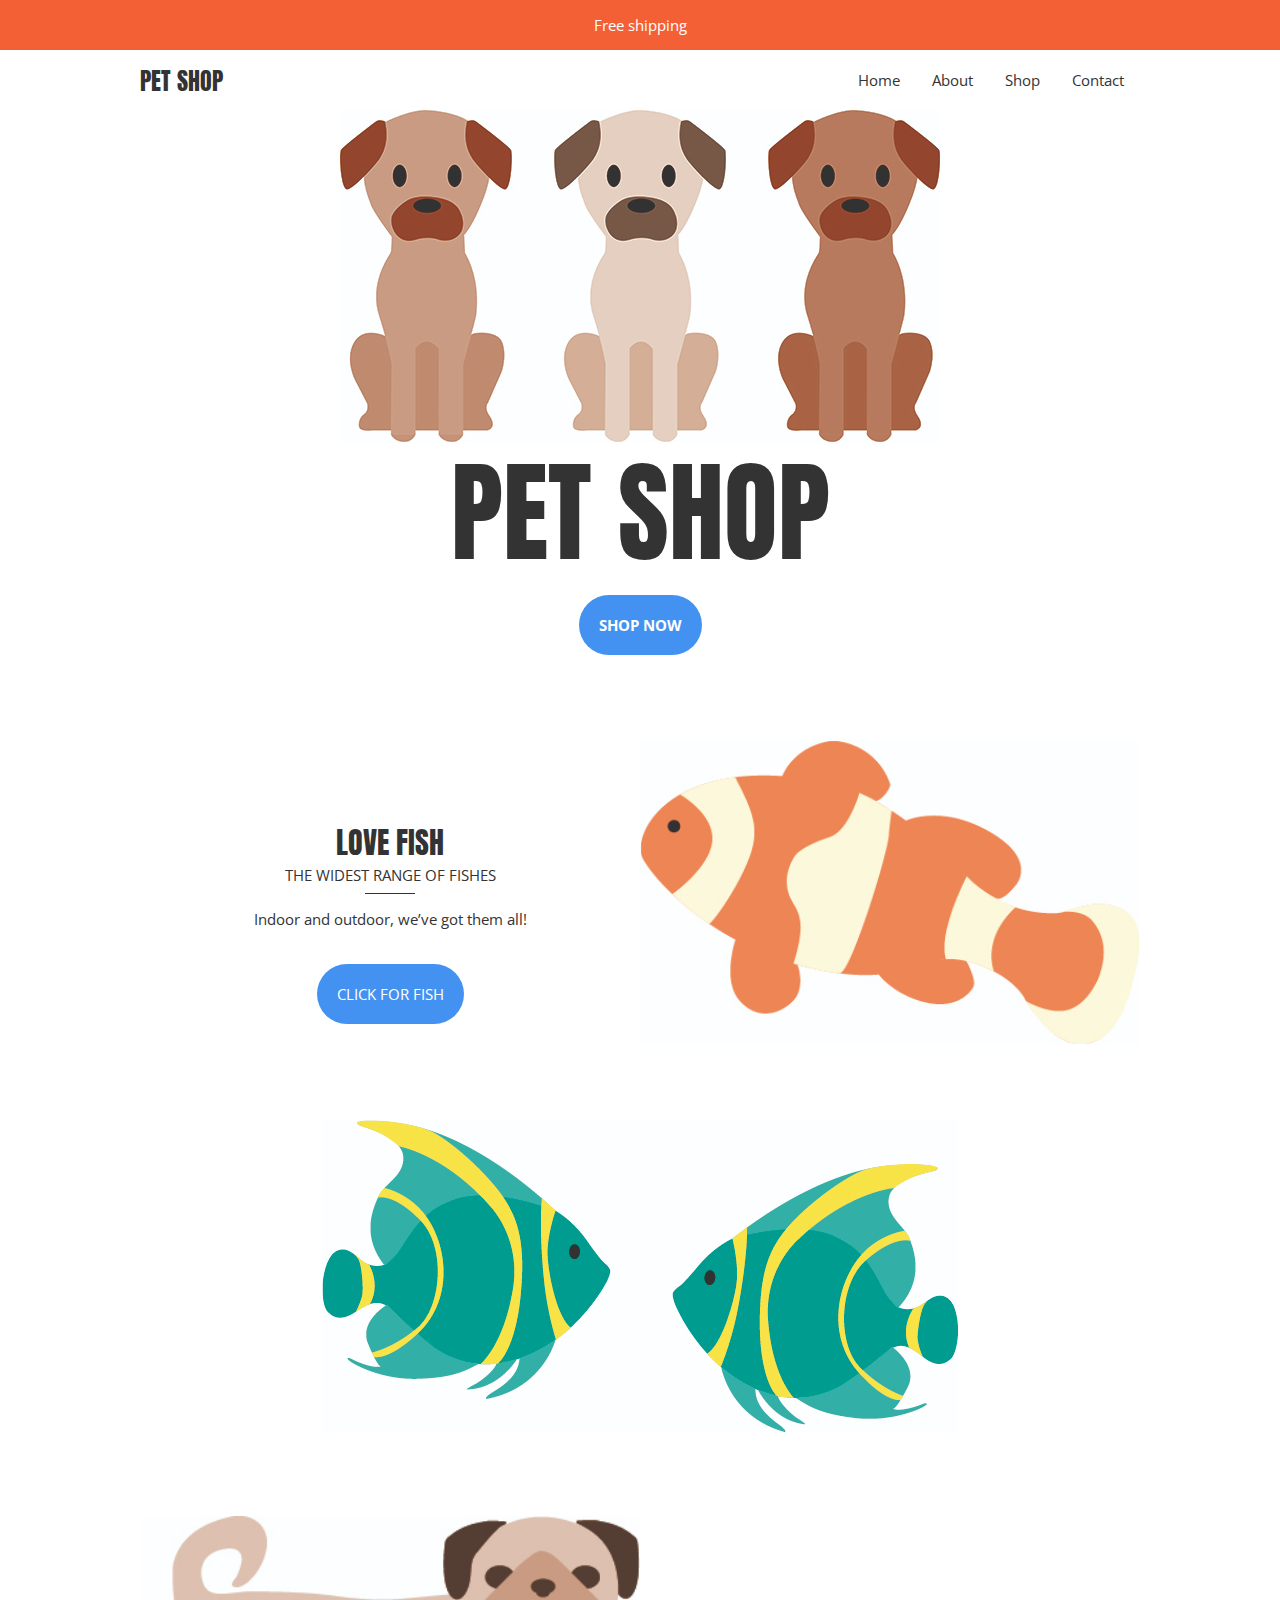
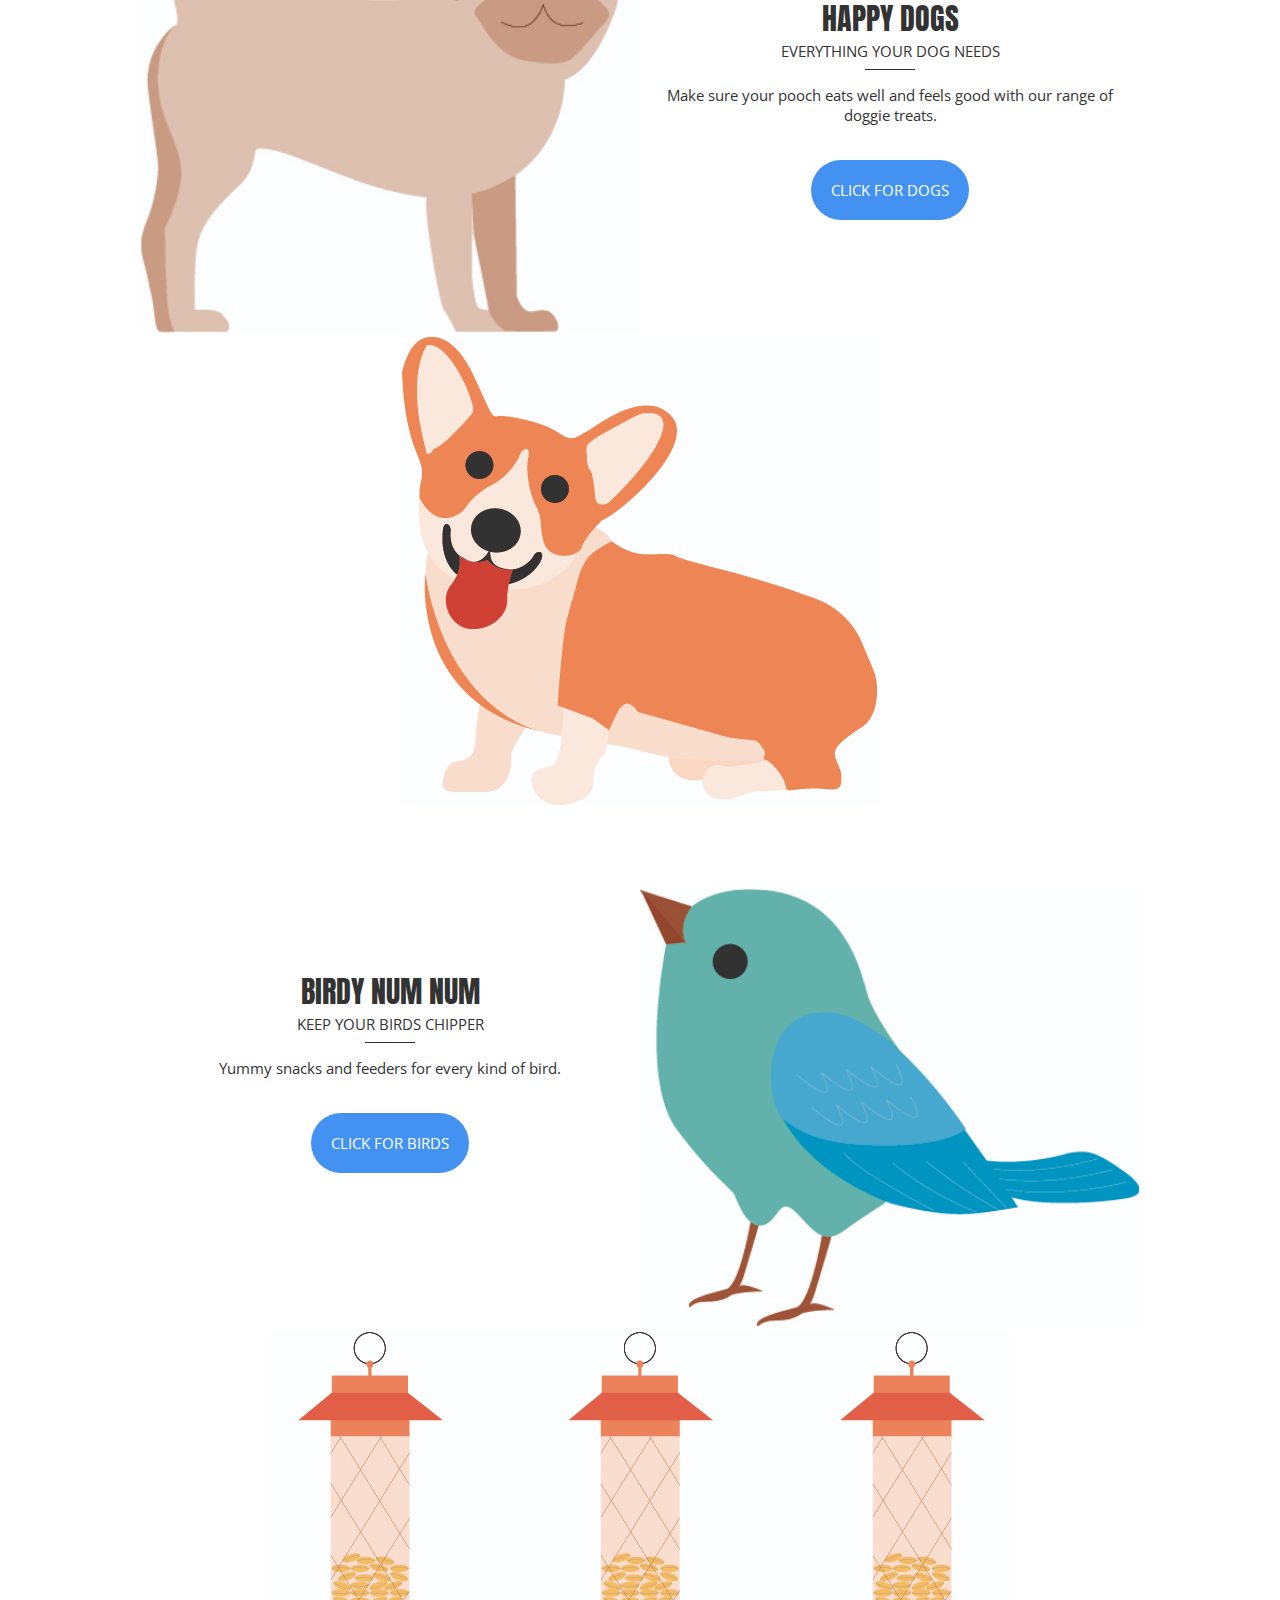
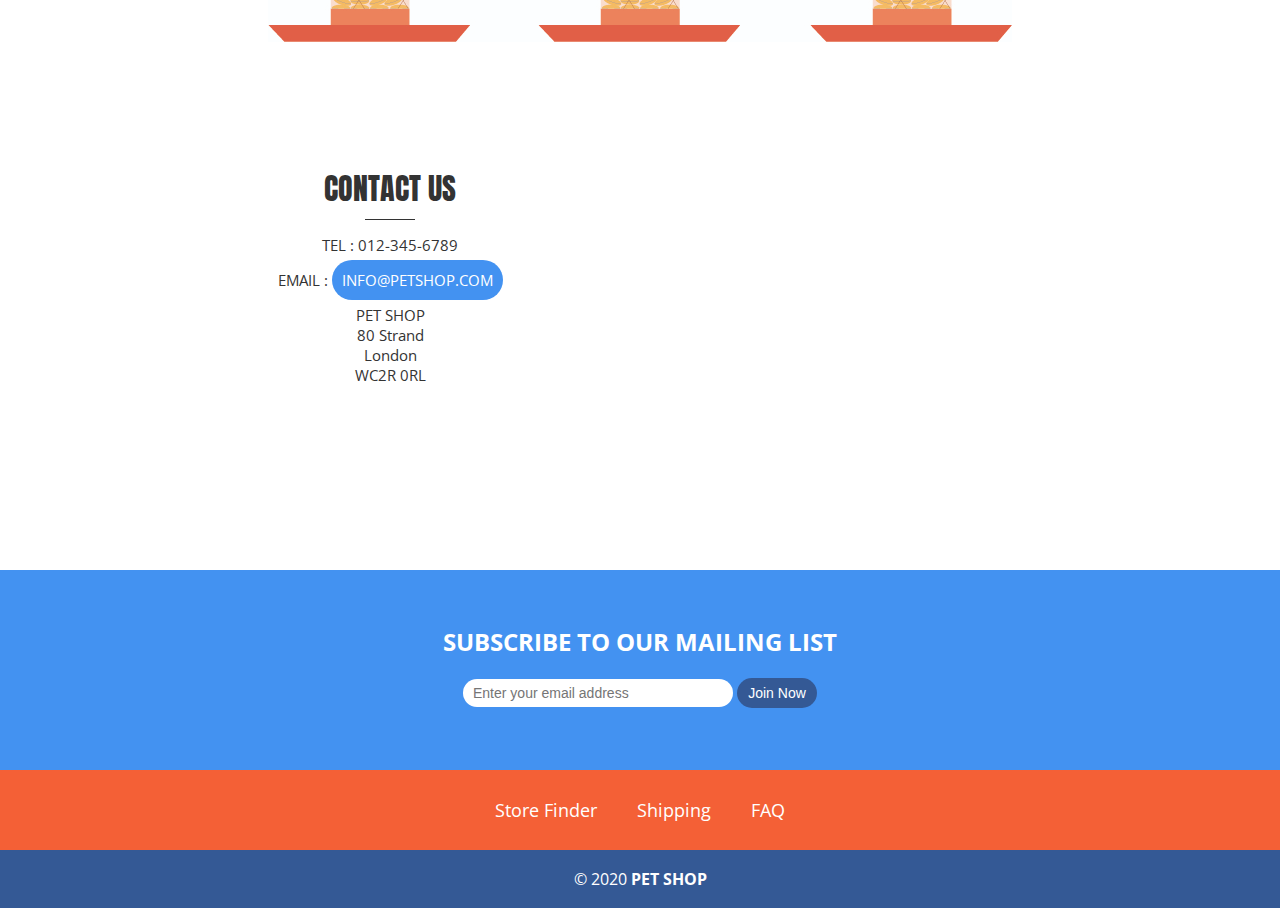
<file: Project1_Build a website/index.html>
﻿<!DOCTYPE html>
<html>
<head>
    <meta charset="utf-8" />
    <title>Pet Shop</title>
    <link rel="icon" type="image/png" href="images/favicon.png">
    <link href="styles/global.css" rel="stylesheet" />
    <link href="https://fonts.googleapis.com/css?family=Anton|Open+Sans" rel="stylesheet">
    <script src="https://code.jquery.com/jquery-3.3.1.min.js"></script>
    <script src="scripts/app.js"></script>
    <script src="scripts/home.js"></script>
    <script src="scripts/common.js"></script>
</head>
<body>
    <div id="promo">
        <div>Free shipping</div>
        <div style="display:none;">New toys for puppies</div>
        <div style="display:none;">Buy 5 toys and save 30%</div>
        <div style="display:none;">Same day dispatch</div>
    </div>
    <div id="topMenu">
        <div class="wrap">
            <div id="topLinks">
                <ul>
                    <li>
                        <a href="/">Home</a>
                    </li>
                    <li>
                        <a href="/">About</a>
                    </li>
                    <li>
                        <a href="/">Shop</a>
                    </li>
                    <li>
                        <a href="/">Contact</a>
                    </li>
                </ul>
            </div>
            <a class="logo" href="/">PET SHOP</a>
        </div>
    </div>
    <div class="wrap">
        <div id="banner">
            <h1 class="logo">PET SHOP</h1>
            <div id="action">
                <a href="/Shop">SHOP NOW</a>
            </div>
        </div>
        <div class="clear spacer v80"></div>
        <div id="fishFeature" class="feature">
            <div class="leftColumn">
                <div class="text">
                    <h2>LOVE FISH</h2>
                    <div class="subHeading">THE WIDEST RANGE OF FISHES
                    </div>
                    <hr />
                    <p>Indoor and outdoor, we’ve 
                    got them all!</p>
                    <div class="spacer v40"></div>
                    <a href="">CLICK FOR FISH</a>
                </div>
            </div>
            <div class="rightColumn">
                <a class="featureImage" src="/Fish">
                    <img src="images/fish_feature_1.jpg" />
                </a>
            </div>
        </div>
        <div class="clear spacer v20"></div>
        <div id="fishImage" class="middleImage">
            <img src="images/fish_feature_2.jpg" />
        </div>
        <div class="spacer v80"></div>
        <div id="dogFeature" class="feature">
            <div class="leftColumn">
                <a class="featureImage">
                    <img src="images/dog_feature_1.jpg" />
                </a>
            </div>
            <div class="rightColumn">
                <div class="text">
                    <h2>HAPPY DOGS</h2>
                    <div class="subHeading">EVERYTHING YOUR DOG NEEDS
                    </div>
                    <hr />
                    <p>Make sure your pooch eats well and feels good 
                    with our range of doggie treats.</p>
                    <div class="spacer v40"></div>
                    <a href="">CLICK FOR DOGS</a>
                </div>
            </div>
        </div>
        <div class="clear"></div>
        <div id="dogImage" class="middleImage">
            <img src="images/dog_feature_2.jpg" />
        </div>
        <div class="spacer v80"></div>
        <div id="birdFeature" class="feature">
            <div class="leftColumn">
                <div class="text">
                    <h2>BIRDY NUM NUM</h2>
                    <div class="subHeading">KEEP YOUR BIRDS CHIPPER
                    </div>
                    <hr />
                    <p>Yummy snacks and feeders for 
                    every kind of bird.</p>
                    <div class="spacer v40"></div>
                    <a href="">CLICK FOR BIRDS</a>
                </div>
            </div>
            <div class="rightColumn">
                <a class="featureImage" src="/Bird">
                    <img src="images/bird_feature.jpg" />
                </a>
            </div>
        </div>
        <div class="clear"></div>
        <div id="birdImage" class="middleImage">
            <img src="images/bird_feeder.jpg" />
        </div>
        <div id="scrollToTop" title="Scroll to top">
            <span>&uarr;</span>
        </div>
        <div class="clear spacer v40"></div>
        <div id="contactUs" class="feature">
            <div class="leftColumn">
                <div class="text">
                    <h2>CONTACT US</h2>
                    <hr />
                    <p>
                        TEL : 012-345-6789
                    </p>
                    <p>
                        EMAIL : <a href="mailto:INFO@PETSHOP.COM" class="emailLink">INFO@PETSHOP.COM</a>
                    </p>
                    <p>
                        PET SHOP<br />
                        80 Strand<br />
                        London<br />
                        WC2R 0RL
                    </p>
                </div>
            </div>
            <div class="rightColumn">
                <iframe src="https://www.google.com/maps/embed?pb=!1m18!1m12!1m3!1d2483.1688989591494!2d-0.12403078438577886!3d51.510117279635615!2m3!1f0!2f0!3f0!3m2!1i1024!2i768!4f13.1!3m3!1m2!1s0x487604c97bf47a1d%3A0xaf65b3d1a31e2229!2s80+Strand%2C+London+WC2R+0BP%2C+UK!5e0!3m2!1sen!2sza!4v1539340576969" frameborder="0" style="border:0" allowfullscreen class="contactMap"></iframe>
            </div>
        </div>
    </div>
    <div class="clear spacer v80"></div>
    <div id="subscribe">
        <h2>SUBSCRIBE TO OUR MAILING LIST</h2>
        <form action="/subscribe" method="post">
            <input name="email" type="text" placeholder="Enter your email address" />
            <input type="submit" value="Join Now" />
        </form>
    </div>
    <div id="footer">
        <ul>
            <li>
                <a href="/storeFinder">Store Finder</a>
            </li>
            <li>
                <a href="/shipping">Shipping</a>
            </li>
            <li>
                <a href="/FAQ">FAQ</a>
            </li>
        </ul>
    </div>
    <div id="copyright">
        <div>&copy; 2020 <span class="logo">PET SHOP</span>
        </div>
    </div>
</body>
</html>
</file>
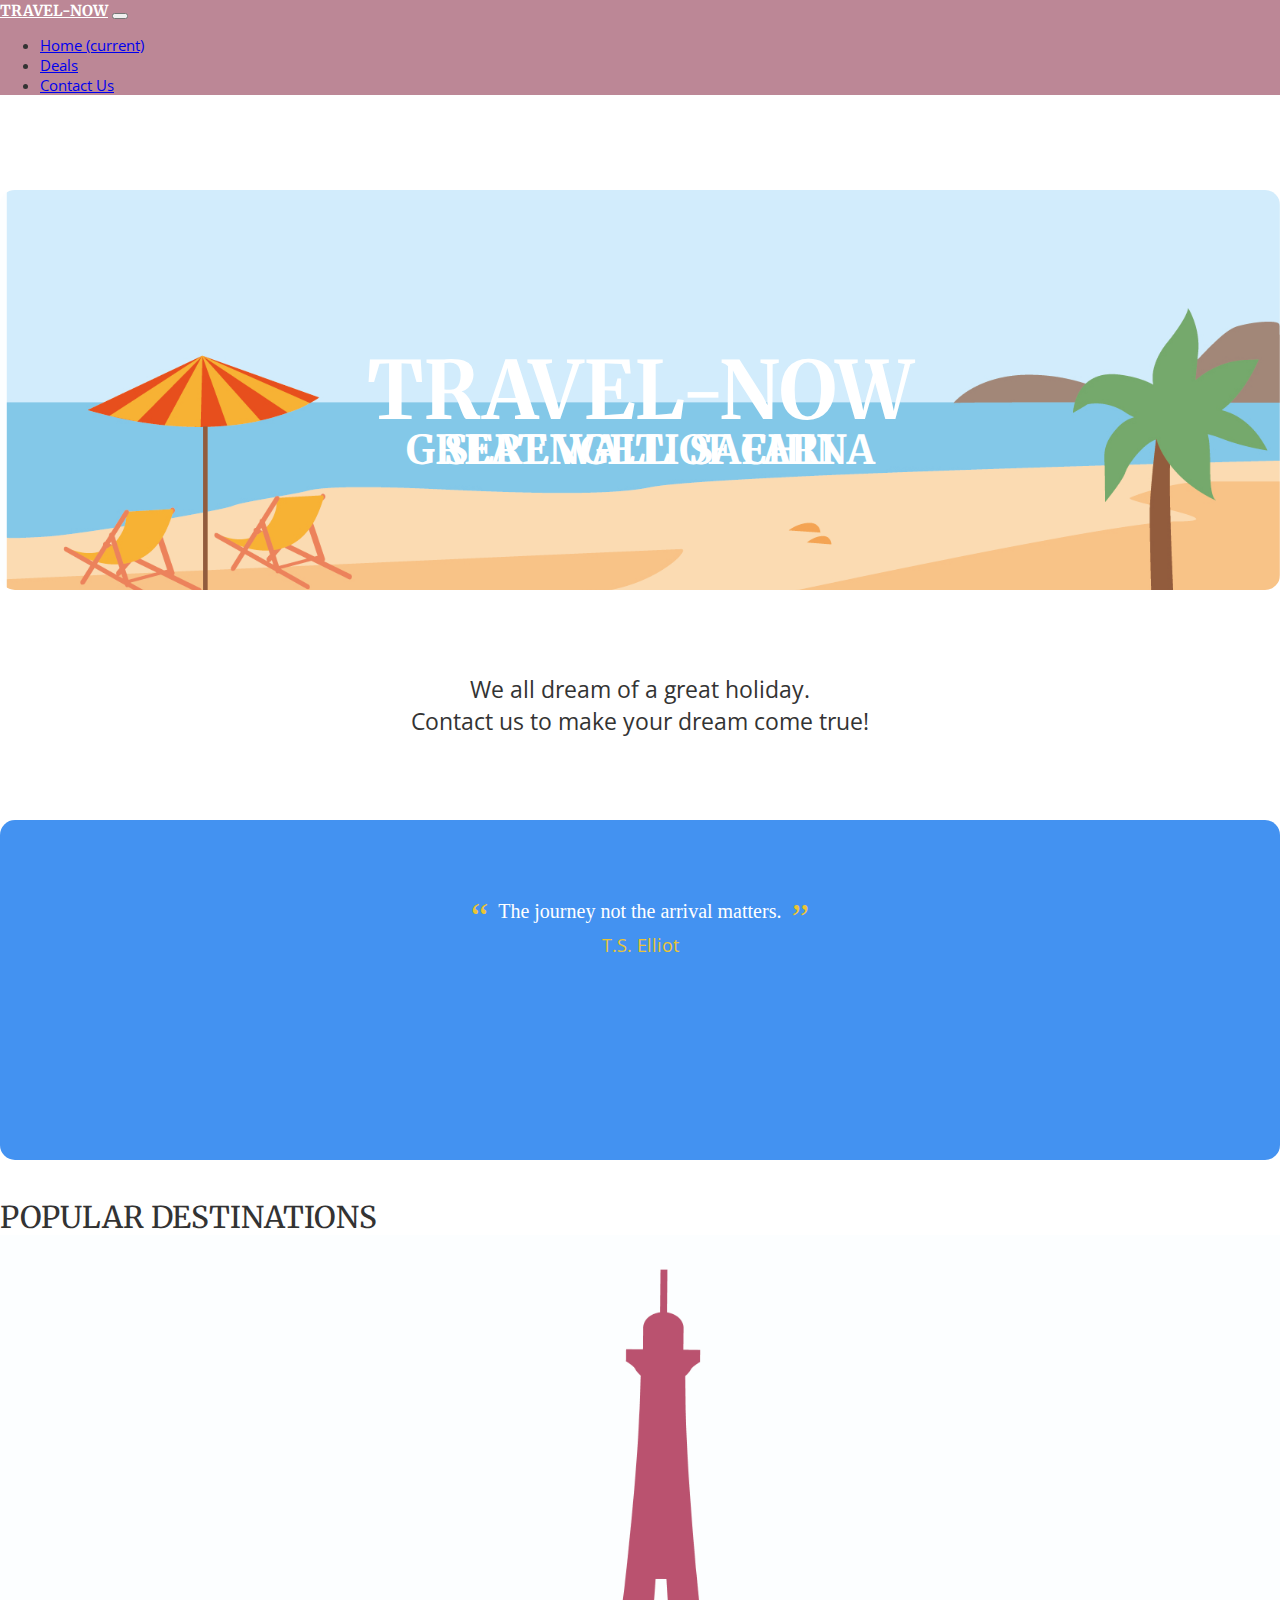
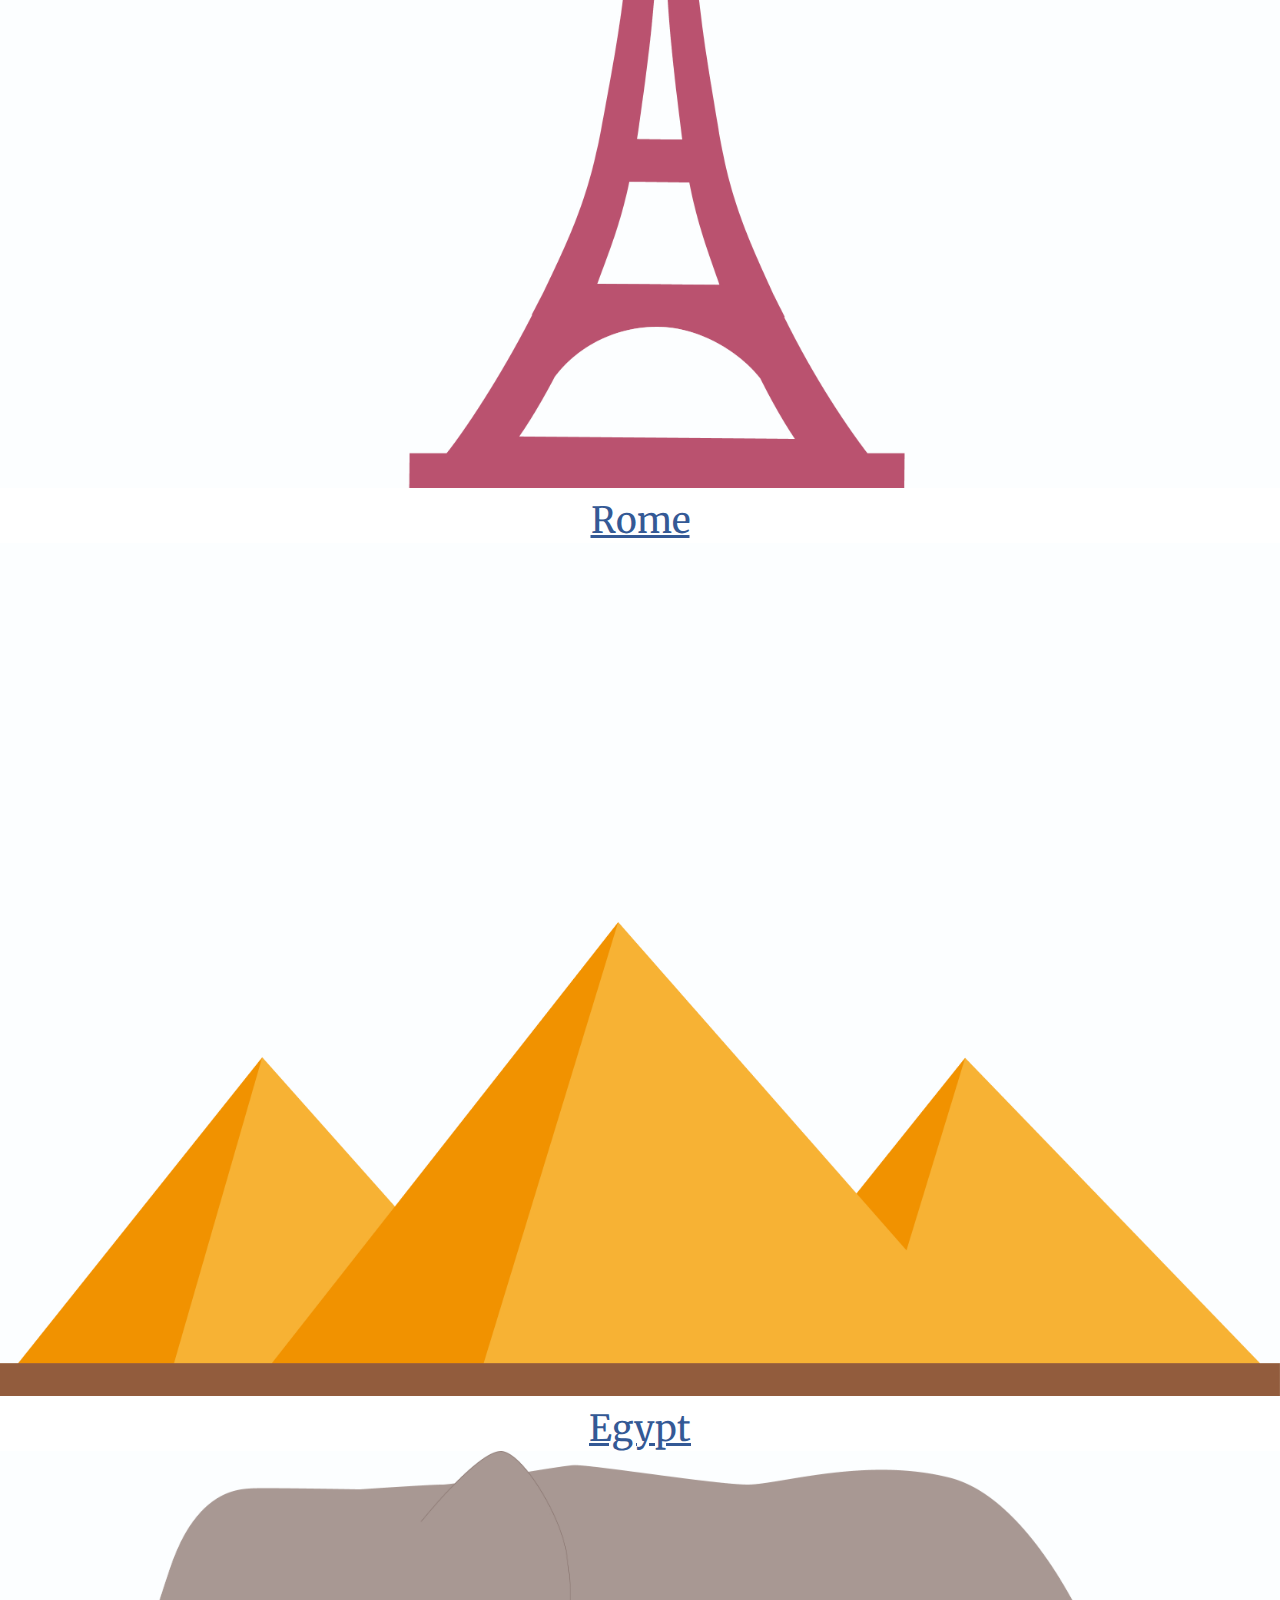
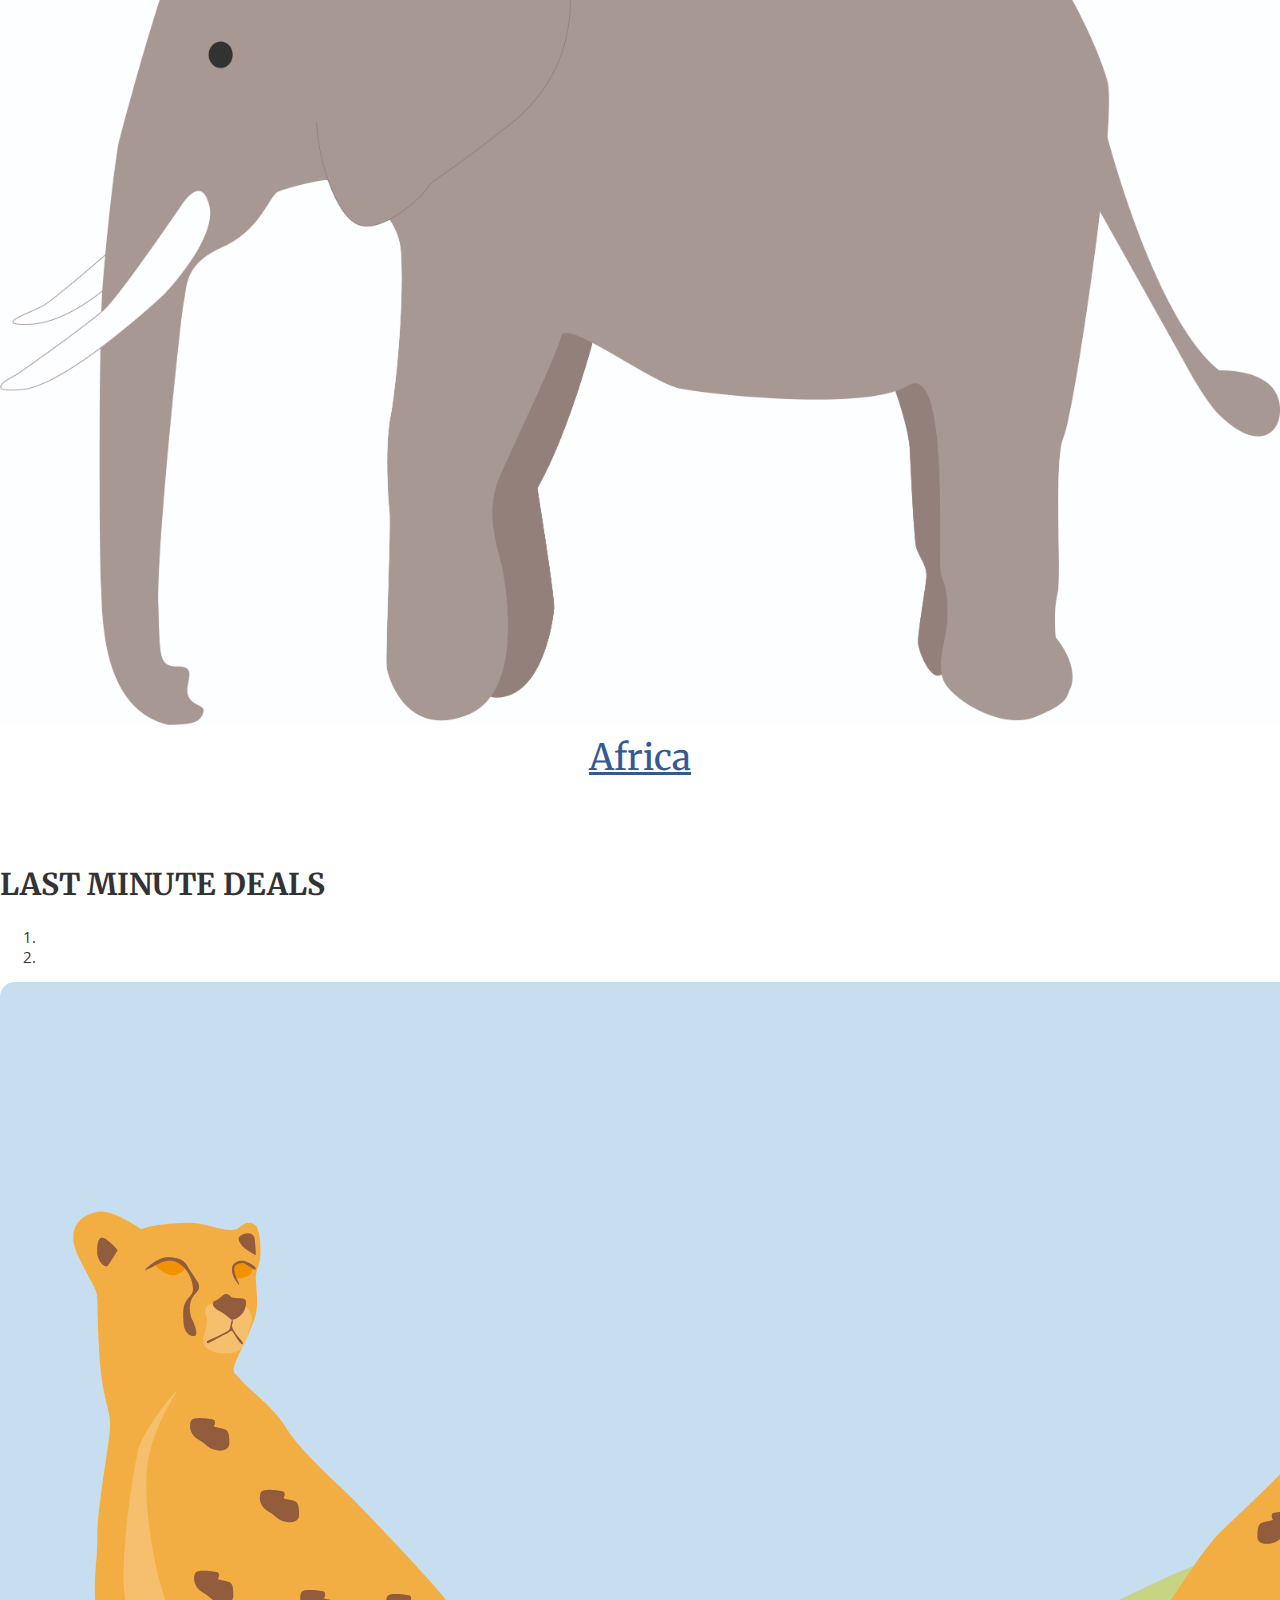
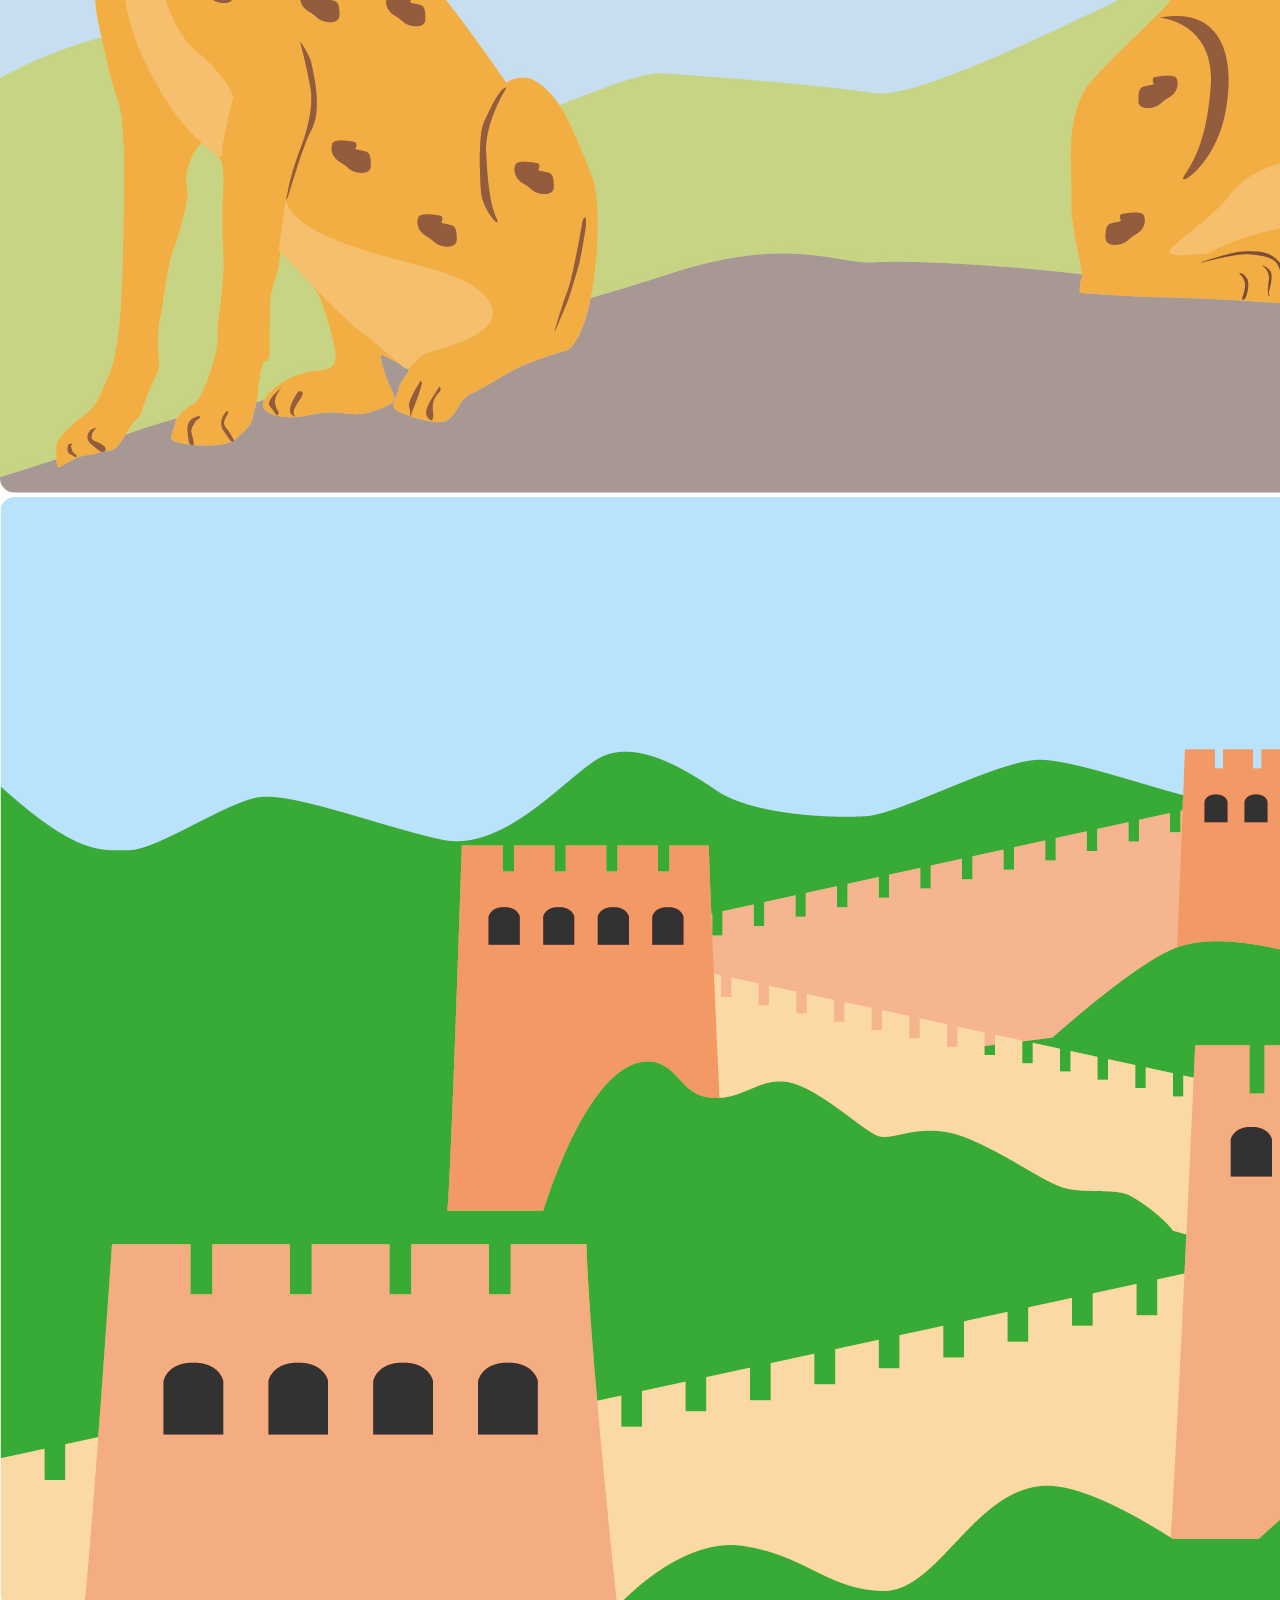
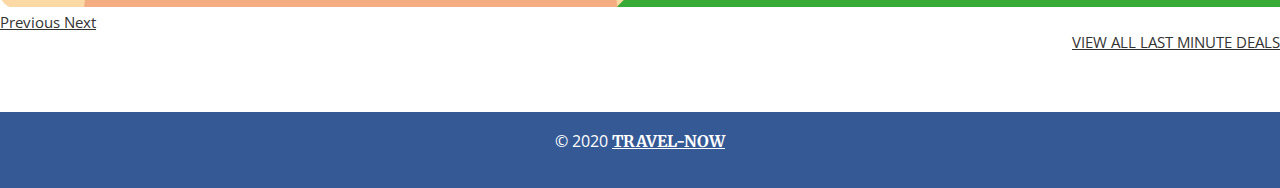
<file: Project2_Responsive website/index.html>
﻿<!DOCTYPE html>
<html>
<head>
    <meta charset="utf-8" />
    <meta name="viewport" content="width=device-width, initial-scale=1, shrink-to-fit=no">
    <title>TRAVEL-NOW</title>
    <link rel="icon" type="image/png" href="images/favicon.png">
    <script src="https://code.jquery.com/jquery-3.3.1.min.js"></script>
    <script src="https://stackpath.bootstrapcdn.com/bootstrap/4.2.1/js/bootstrap.min.js" integrity="sha384-B0UglyR+jN6CkvvICOB2joaf5I4l3gm9GU6Hc1og6Ls7i6U/mkkaduKaBhlAXv9k" crossorigin="anonymous"></script>
    <script src="scripts/app.js"></script>
    <script src="scripts/home.js"></script>
    <link rel="stylesheet" href="https://stackpath.bootstrapcdn.com/bootstrap/4.2.1/css/bootstrap.min.css" integrity="sha384-GJzZqFGwb1QTTN6wy59ffF1BuGJpLSa9DkKMp0DgiMDm4iYMj70gZWKYbI706tWS" crossorigin="anonymous">
    <link href="https://fonts.googleapis.com/css?family=Merienda+One|Merriweather|Open+Sans" rel="stylesheet">
    <link href="styles/global.css" rel="stylesheet" />
</head>
<body>
    <nav class="navbar navbar-expand-md navbar-dark fixed-top bg-mauve">
        <div class="container">
            <a class="navbar-brand logo" href="index.html">TRAVEL-NOW</a>
            <button class="navbar-toggler" type="button" data-toggle="collapse" data-target="#navbarCollapse" aria-controls="navbarCollapse" aria-expanded="false" aria-label="Toggle navigation">
                <span class="navbar-toggler-icon"></span>
            </button>
            <div class="collapse navbar-collapse" id="navbarCollapse">
                <ul id="topMenu" class="navbar-nav mr-auto">
                    <li class="nav-item active">
                        <a class="nav-link" href="index.html">Home <span class="sr-only">(current)</span></a>
                    </li>
                    <li class="nav-item">
                        <a class="nav-link" href="deals.html">Deals</a>
                    </li>
                    <li class="nav-item">
                        <a class="nav-link" href="contact.html">Contact Us</a>
                    </li>
                </ul>
            </div>
        </div>
    </nav>
    <div class="spacer v80"></div>
    <div class="container">
        <div class="featureImage roundCorners homeIndex">
            <div class="text">
                <h1>
                    TRAVEL-NOW
                </h1>
            </div>
        </div>
        <div class="primaryMessage">
            <p>
                We all dream of a great holiday.
                <br />
                Contact us to make your dream come true!
            </p>
        </div>
        <div class="quote roundCorners">
            <div class="quoteItem">
                <p>
                    The journey not the arrival matters.
                </p>
                <span>T.S. Elliot</span>
            </div>
            <div class="quoteItem" style="display:none;">
                <p>
                    Jobs fill your pocket, but adventures fill your soul.
                </p>
                <span>Jamie Lyn Beatty</span>
            </div>
        </div>
        <div class="spacer v40"></div>
        <div class="popularDestinations">
            <div class="heading">
                POPULAR DESTINATIONS
            </div>
            <div class="row">
                <div class="col-md-4 destinationItem">
                    <a href="deals.html" class="subHeading">
                        <img src="images/p_01277905.jpg" class="image" /><br />Rome
                    </a>
                </div>
                <div class="col-md-4 destinationItem">
                    <a href="deals.html" class="subHeading">
                        <img src="images/p_01283180.jpg" class="image" /><br />Egypt
                    </a>
                </div>
                <div class="col-md-4 destinationItem">
                    <a href="deals.html" class="subHeading">
                        <img src="images/p_01278002.jpg" class="image" /><br />Africa
                    </a>
                </div>
            </div>
        </div>
        <div class="spacer v60"></div>
        <div class="featuredDeals">
            <h2 class="heading">LAST MINUTE DEALS</h2>
            <div id="dealsCarousel" class="carousel slide " data-ride="carousel">
                <ol class="carousel-indicators">
                    <li data-target="#dealsCarousel" data-slide-to="0" class="active"></li>
                    <li data-target="#dealsCarousel" data-slide-to="1"></li>
                </ol>
                <div class="carousel-inner">
                    <div class="carousel-item active">
                        <a href="deals.html">
                            <img class="d-block w-100 roundCorners" src="images/p_01264368.jpg" alt="Serengeti Safari Park">
                            <div class="carousel-caption d-block">
                                <h3>SERENGETI SAFARI</h3>
                            </div>
                        </a>
                    </div>
                    <div class="carousel-item">
                        <a href="deals.html">
                            <img class="d-block w-100 roundCorners" src="images/p_01265224.jpg" alt="Great Wall of China">
                            <div class="carousel-caption d-block">
                                <h3>GREAT WALL OF CHINA</h3>
                            </div>
                        </a>
                    </div>
                </div>
                <a class="carousel-control-prev" href="#dealsCarousel" role="button" data-slide="prev">
                    <span class="carousel-control-prev-icon" aria-hidden="true"></span>
                    <span class="sr-only">Previous</span>
                </a>
                <a class="carousel-control-next" href="#dealsCarousel" role="button" data-slide="next">
                    <span class="carousel-control-next-icon" aria-hidden="true"></span>
                    <span class="sr-only">Next</span>
                </a>
            </div>
            <div class="link">
                <a href="deals.html">VIEW ALL LAST MINUTE DEALS</a>
            </div>
        </div>
        <div class="spacer v60"></div>
    </div>
    <div id="copyright">
        <div>&copy; 2020 <a href="index.html" class="logo">TRAVEL-NOW</a></div>
    </div>
</body>
</html>
</file>
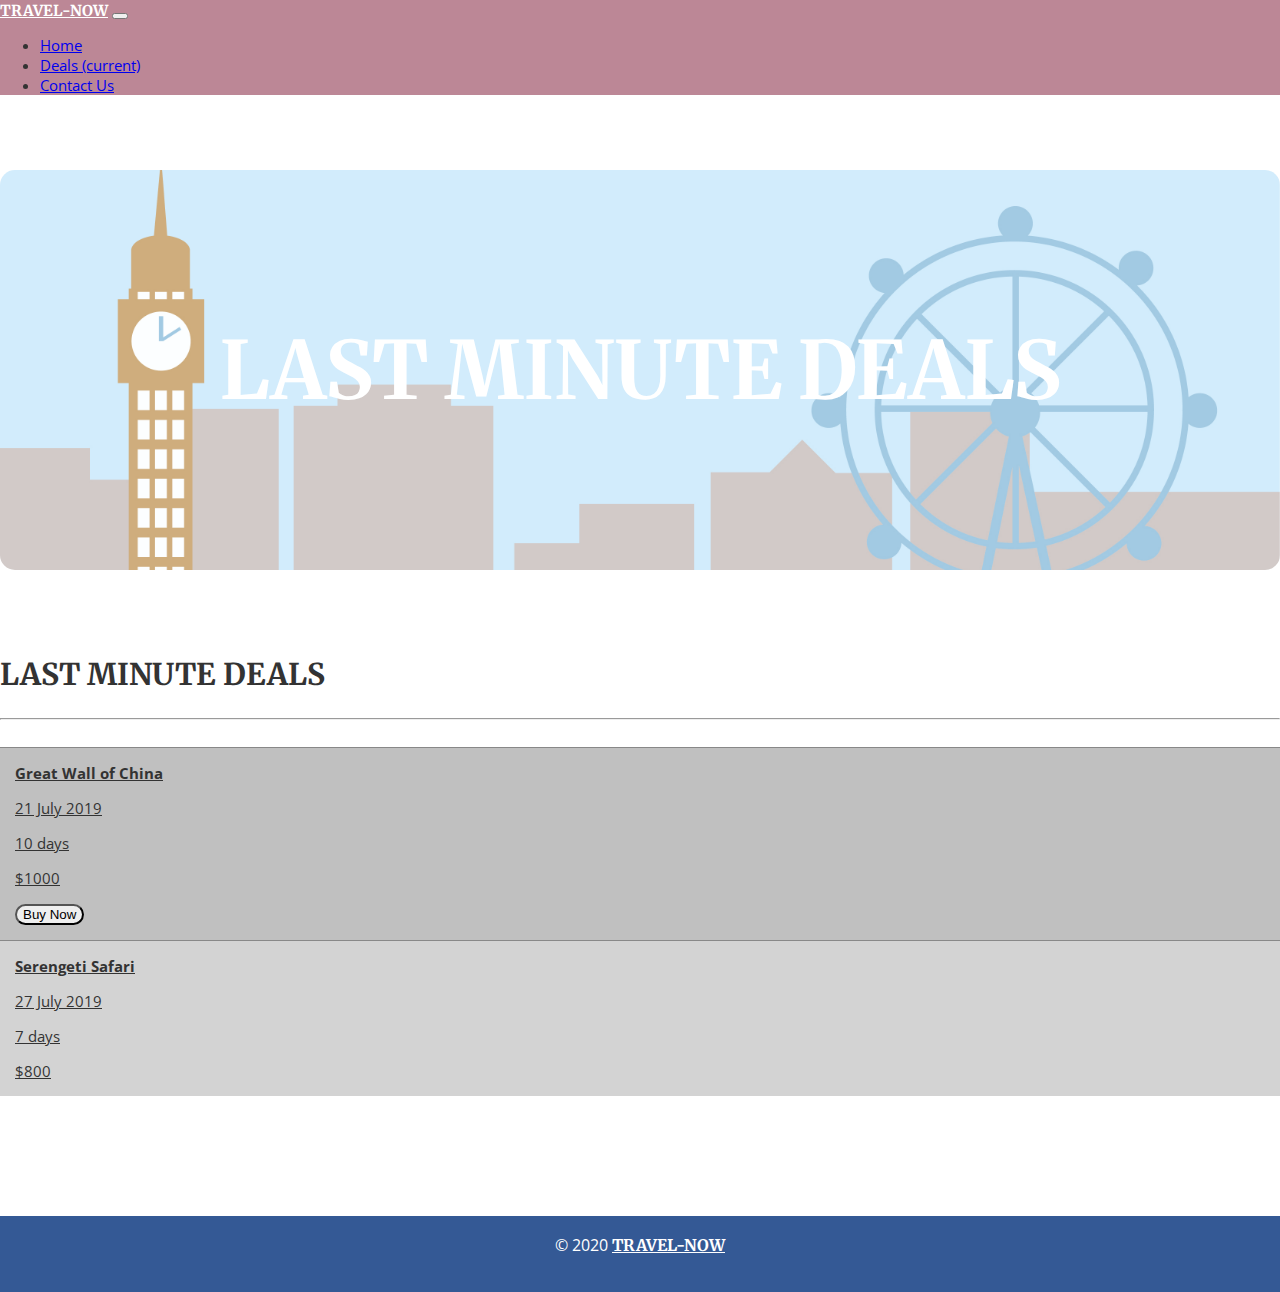
<file: Project2_Responsive website/deals.html>
﻿<!DOCTYPE html>
<html>
<head>
    <meta charset="utf-8" />
    <meta name="viewport" content="width=device-width, initial-scale=1, shrink-to-fit=no">
    <title>LAST MINUTE DEALS</title>
    <link rel="icon" type="image/png" href="images/favicon.png">
    <script src="https://code.jquery.com/jquery-3.3.1.min.js"></script>
    <script src="https://stackpath.bootstrapcdn.com/bootstrap/4.2.1/js/bootstrap.min.js" integrity="sha384-B0UglyR+jN6CkvvICOB2joaf5I4l3gm9GU6Hc1og6Ls7i6U/mkkaduKaBhlAXv9k" crossorigin="anonymous"></script>
    <script src="scripts/app.js"></script>
    <link rel="stylesheet" href="https://stackpath.bootstrapcdn.com/bootstrap/4.2.1/css/bootstrap.min.css" integrity="sha384-GJzZqFGwb1QTTN6wy59ffF1BuGJpLSa9DkKMp0DgiMDm4iYMj70gZWKYbI706tWS" crossorigin="anonymous">
    <link href="https://fonts.googleapis.com/css?family=Merienda+One|Merriweather|Open+Sans" rel="stylesheet">
    <link href="styles/global.css" rel="stylesheet" />
</head>
<body>
    <nav class="navbar navbar-expand-md navbar-dark fixed-top bg-mauve">
        <div class="container">
            <a class="navbar-brand logo" href="index.html">TRAVEL-NOW</a>
            <button class="navbar-toggler" type="button" data-toggle="collapse" data-target="#navbarCollapse" aria-controls="navbarCollapse" aria-expanded="false" aria-label="Toggle navigation">
                <span class="navbar-toggler-icon"></span>
            </button>
            <div class="collapse navbar-collapse" id="navbarCollapse">
                <ul id="topMenu" class="navbar-nav mr-auto">
                    <li class="nav-item">
                        <a class="nav-link" href="index.html">Home</a>
                    </li>
                    <li class="nav-item active">
                        <a class="nav-link" href="deals.html">Deals <span class="sr-only">(current)</span></a>
                    </li>
                    <li class="nav-item">
                        <a class="nav-link" href="contact.html">Contact Us</a>
                    </li>
                </ul>
            </div>
        </div>
    </nav>
    <div class="spacer v60"></div>
    <div class="container">
        <div class="featureImage roundCorners deals">
            <div class="text">
                <h1>
                    LAST MINUTE DEALS
                </h1>
            </div>
        </div>
        <div class="spacer v60"></div>
        <div class="pageContent">
            <h2>LAST MINUTE DEALS</h2>
            <hr>
            <div class="spacer v20"></div>
            <div class="lastMinuteDeals">
                <div class="deal">
                    <a href="deals.html">
                        <div class="row  ">
                            <div class="col-sm name">
                                Great Wall of China
                            </div>
                            <div class="col-sm depart">
                                21 July 2019
                            </div>
                            <div class="col-sm length">
                                10 days
                            </div>
                            <div class="col-sm price">
                                $1000
                            </div>
                            <div class="col-sm buy">
                                <form method="post" target="_blank" action="https://www.paypal.com/cgi-bin/webscr">
                                    <input type="hidden" value="_cart" name="cmd" />
                                    <input type="hidden" value="yourpaypalemailaddress@example.com" name="business" />
                                    <input type="hidden" name="upload" value="1" />
                                    <input type="hidden" name="charset" value="US-ASCII" />
                                    <input type="hidden" value="1" name="quantity_1" />
                                    <input type="hidden" value="Great Wall of China" name="item_name_1" />
                                    <input type="hidden" value="1000" name="amount_1" />
                                    <input type="hidden" value="0" name="shipping_1" />
                                    <input type="hidden" value="USD" name="currency_code" />
                                    <input type="hidden" value="PP-BuyNowBF" name="bn" />
                                    <input type="submit" value="Buy Now" class="roundCorners" />
                                </form>
                            </div>
                        </div>
                    </a>
                </div>
                <div class="deal">
                    <a href="deals.html">
                        <div class="row  ">
                            <div class="col-sm name">
                                Serengeti Safari
                            </div>
                            <div class="col-sm depart">
                                27 July 2019
                            </div>
                            <div class="col-sm length">
                                7 days
                            </div>

                            <div class="col-sm price">
                                $800
                            </div>
                        </div>
                    </a>
                </div>
            </div>
            <div class="spacer v60"></div>
        </div>
    </div>
    <div class="spacer v60"></div>
    <div id="copyright">
        <div>&copy; 2020 <a href="index.html" class="logo">TRAVEL-NOW</a></div>
    </div>
</body>
</html>
</file>
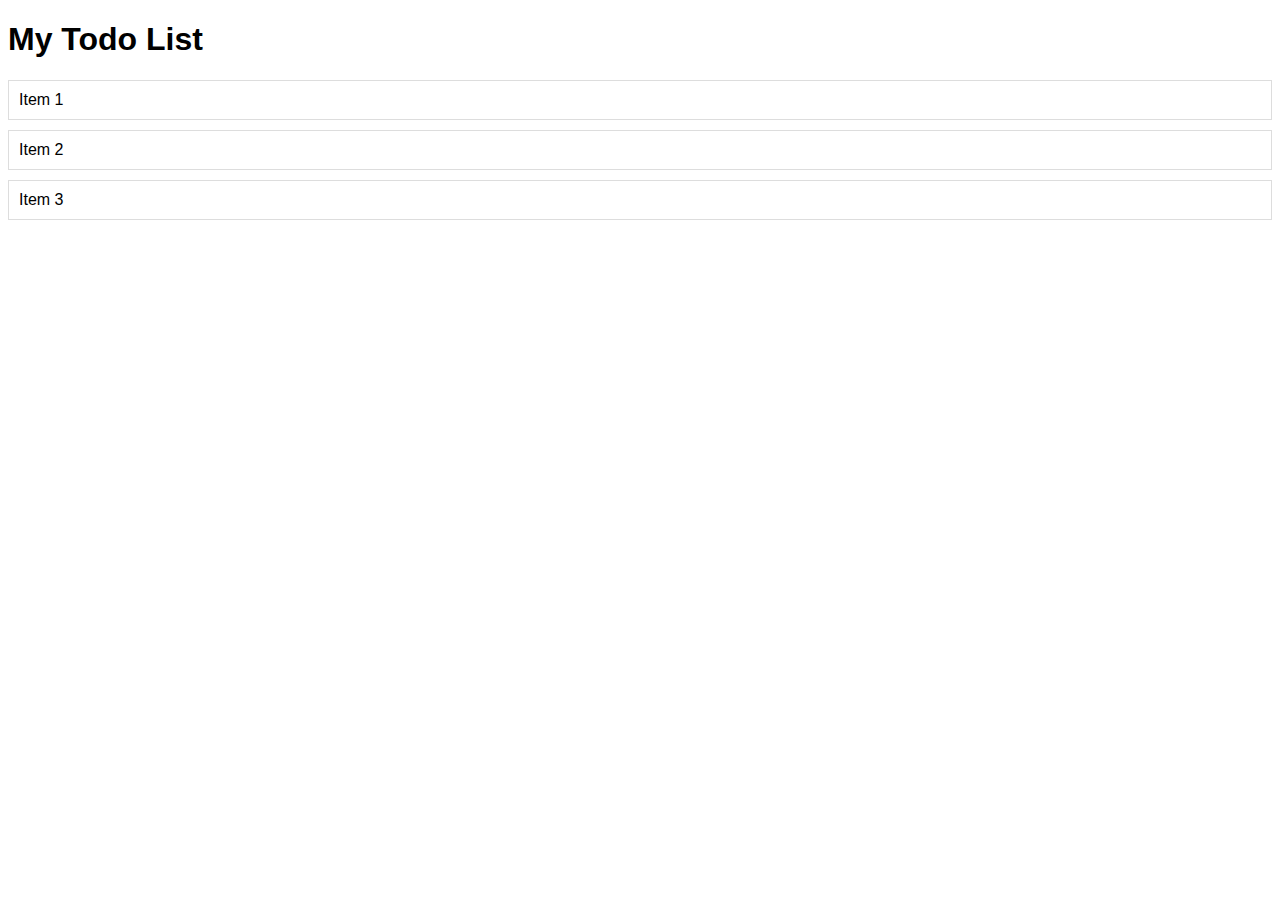
<file: To DO List Website/Untitled-1.html>
<!DOCTYPE html>
<html>
<head>
    <title>Todo List</title>
    <style>
        body {
            font-family: Arial, sans-serif;
        }
        #todo-list {
            list-style-type: none;
            padding: 0;
        }
        .todo-item {
            padding: 10px;
            border: 1px solid #ddd;
            margin-bottom: 10px;
        }
    </style>
</head>
<body>
    <h1>My Todo List</h1>
    <ul id="todo-list">
        <li class="todo-item">Item 1</li>
        <li class="todo-item">Item 2</li>
        <li class="todo-item">Item 3</li>
    </ul>
</body>
</html>
</file>
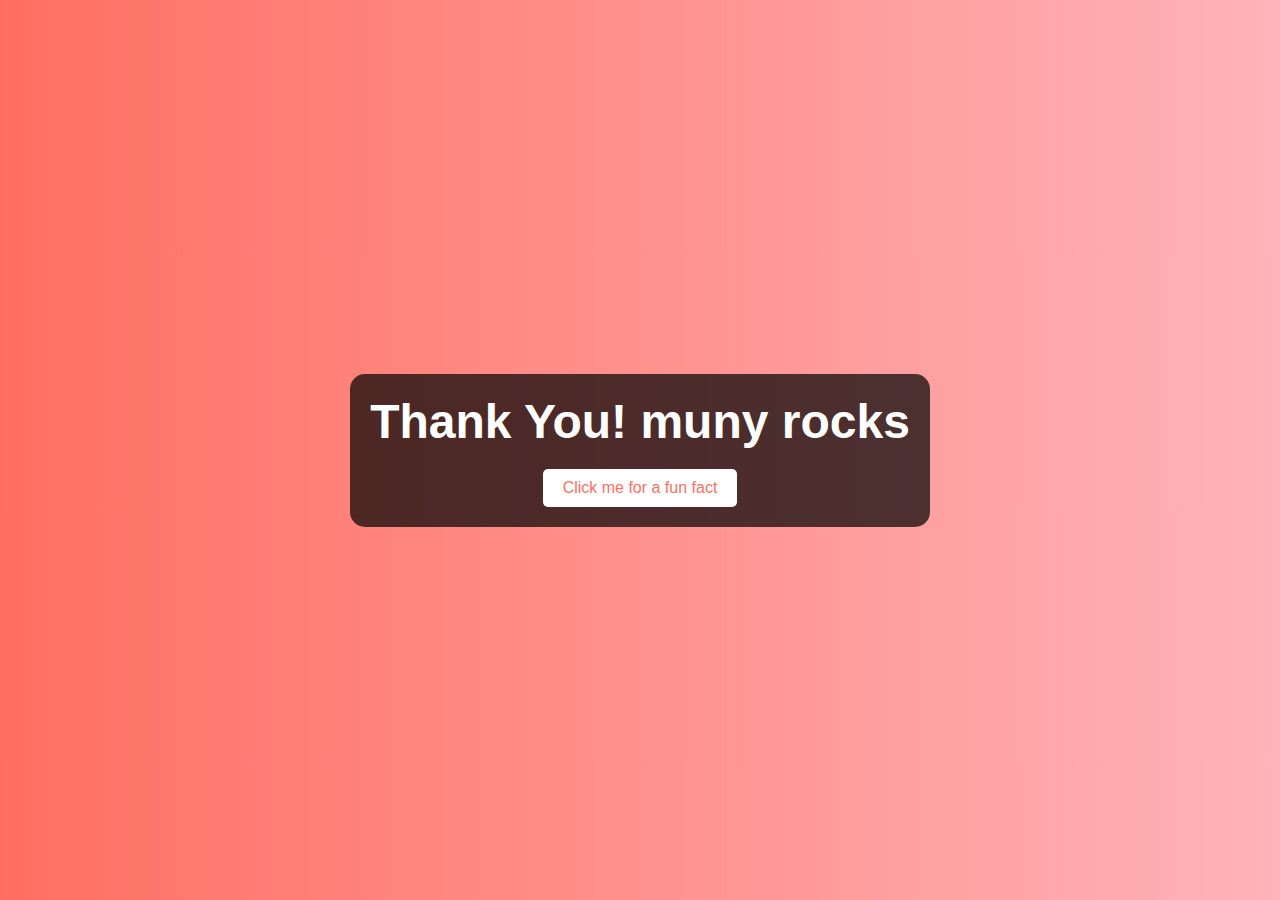
<file: Knight's Quest/HTML_Thankyuou/thankyou.html>
<!DOCTYPE html>
<html>
<head>
    <title>Thank You Page</title>
    <style>
        body {
            display: flex;
            justify-content: center;
            align-items: center;
            height: 100vh;
            font-family: 'Helvetica Neue', Helvetica, Arial, sans-serif;
            background: linear-gradient(to right, #ff6f61, #ffb3ba);
            margin: 0;
            color: #fff;
        }
        .container {
            text-align: center;
            background: rgba(0, 0, 0, 0.7);
            padding: 20px;
            border-radius: 15px;
        }
        h1 {
            font-size: 3em;
            margin: 0;
            animation: pulse 2s infinite;
        }
        button {
            margin-top: 20px;
            padding: 10px 20px;
            font-size: 1em;
            color: #ff6f61;
            background-color: #fff;
            border: none;
            border-radius: 5px;
            cursor: pointer;
        }
        button:hover {
            background-color: #ffb3ba;
        }
        p {
            margin-top: 20px;
            font-size: 1.2em;
        }
        @keyframes pulse {
            0% { transform: scale(1); }
            50% { transform: scale(1.1); }
            100% { transform: scale(1); }
        }
    </style>
</head>
<body>
    <div class="container">
        <h1>Thank You! muny rocks</h1>
        <button onclick="showFact()">Click me for a fun fact</button>
        <p id="fact" style="display:none;">Did you know? Honey never spoils!</p>
    </div>

    <script>
        function showFact() {
            document.getElementById("fact").style.display = "block";
        }
    </script>
</body>
</html>
</file>
<file: Project1_Build a website/styles/global.css>
﻿/*
    font-family: "Anton", cursive;
    font-family: "Open Sans", sans-serif;
    Text color : #333;
    Dark blue : #345995;
    Light blue : #4392F1;
    Red : #D7263D;
    Yellow : #EAC435;
    Orange : #F46036;
*/
body {
    margin: 0;
    padding: 0;
    font-family: "Open Sans", sans-serif;
    font-size: 15px;
    background-color: white;
    color: #333;
}
.wrap {
    margin: 0 auto;
    padding: 0;
    width: 1000px;
}
h1, h2 {
    margin: 0;
    padding: 0;
    font-family: "Anton", cursive;
    font-weight: normal;
}
h1 {
    font-size: 110px;
}
h2 {
    font-size: 30px;
}
.spacer.v20 {
    height: 20px;
}
.spacer.v40 {
    height: 40px;
}
.spacer.v80 {
    height: 80px;
}
.clear {
    clear: both;
}
#promo,
#subscribe,
#footer {
    text-align: center;
    color: #fff;
    min-width: 1000px;
}
#promo {
    background-color: #F46036;
}
#promo > div {
    padding: 15px;
}
#topMenu {
    height: 60px;
}
#topLinks {
    float: right;
    padding-top: 20px;
}
#topLinks ul,
#footer ul {
        list-style-type: none;
        margin: 0;
        padding: 0;
        overflow: hidden;
}
#topLinks li {
        float: left;
}
#topLinks li a {
        color: #333;
        text-align: center;
        padding: 16px;
        text-decoration: none;
        -webkit-transition: all 250ms ease-out;
        -ms-transition: all 250ms ease-out;
        transition: all 250ms ease-out;
}
            #topLinks li a:hover {
                color: #4392F1;
                -webkit-transition: all 250ms ease-out;
                -ms-transition: all 250ms ease-out;
                transition: all 250ms ease-out;
                text-decoration: underline;
            }
#topMenu .logo {
    float: left;
    padding-top: 13px;
    font-size: 24px;
    color: #333;
    text-decoration: none;
}

    #topMenu .logo:hover {
        color: #4392F1;
    }

.logo {
    font-family: "Anton", cursive;
}
#banner {
    background-image: url("../images/banner.jpg");
    background-repeat: no-repeat;
    background-position: center top;
    width: 100%;
    height: 250px;
    text-align: center;
    padding-top: 300px;
    color: #333;
}
#banner .logo {
        margin-top: 20px;
}
#banner #action {
        font-weight: bold;
        width: 200px;
        margin: 20px auto 0 auto;
}

        #banner #action a {
            -webkit-transition: all 250ms ease-out;
            -ms-transition: all 250ms ease-out;
            transition: all 250ms ease-out;
            padding: 20px;
            color: white;
            text-decoration: none;
            border-radius: 30px;
            background-color: #4392F1;
        }

            #banner #action a:hover {
                -webkit-transition: all 250ms ease-out;
                -ms-transition: all 250ms ease-out;
                transition: all 250ms ease-out;
                background-color: #F46036;
                padding: 20px 40px;
            }
.feature .leftColumn {
    width: 50%;
    float: left;
    text-align: center;
}
.feature .rightColumn {
    margin-left: 50%;
    width: 50%;
    text-align: center;
}
.feature .leftColumn .text,
.feature .rightColumn .text {
        padding: 80px 20px 20px 20px;
        min-height: 260px;
}
.feature .leftColumn .text a,
.feature .rightColumn .text a {
            -webkit-transition: all 250ms ease-out;
            -ms-transition: all 250ms ease-out;
            transition: all 250ms ease-out;
            padding: 20px;
            background-color: #4392F1;
            color: white;
            text-decoration: none;
            border-radius: 30px;
 }

            .feature .leftColumn .text a:hover,
            .feature .rightColumn .text a:hover {
                 -webkit-transition: all 250ms ease-out;
                 -ms-transition: all 250ms ease-out;
                 transition: all 250ms ease-out;
                 background-color: #F46036;
                 text-decoration: none;
                 padding: 20px 40px;
            }
.feature hr {
    background-color: #333;
    height: 1px;
    border: 0;
    width: 50px;
}
.featureImage img {
    width: 500px;
}
.feature .leftColumn .text a.emailLink,
.feature .rightColumn .text a.emailLink {
            color: white;
            text-decoration: none;
            transition: none;
            padding: 10px;
            border: 0;
            background-color: #4392F1;
}
                .feature .leftColumn .text a.emailLink:hover,
                .feature .rightColumn .text a.emailLink:hover {
                    -webkit-transition: all 250ms ease-out;
                    -ms-transition: all 250ms ease-out;
                    transition: all 250ms ease-out;
                    background-color: #F46036;
                }
.middleImage {
    text-align: center;
}

    .middleImage img {
        max-width: 1000px;
    }
#scrollToTop {
    display: none;
    opacity: .5;
    background-color: #F46036;
    padding: 0 20px;
    color: white;
    width: 26px;
    font-size: 40px;
    line-height: 48px;
    position: fixed;
    right: 10px;
    bottom: 10px;
    border: 1px solid white;
    border-radius: 30px;
}
    #scrollToTop:hover {
        opacity: 1;
        -webkit-transition: all 250ms linear;
        -ms-transition: all 250ms linear;
        transition: all 250ms linear;
        cursor: pointer;
    }
.contactMap {
    width: 100%;
    height: 400px;
}
#subscribe {
    background-color: #4392F1;
    height: 160px;
    padding-top: 40px;
}

    #subscribe h2 {
        margin: 15px 0 20px 0;
        color: white;
        font-size: 24px;
        font-family: "Open Sans", sans-serif;
        font-weight: bold;
    }
#subscribe input[type=text] {
        border: 0;
        width: 250px;
        height: 28px;
        font-size: 14px;
        padding: 0 10px;
        border-radius: 30px;
}
#subscribe input[type=submit] {
        border: 0;
        width: 80px;
        height: 30px;
        font-size: 14px;
        background-color: #345995;
        color: white;
        border-radius: 30px;
        -webkit-transition: all 500ms ease-out;
        -ms-transition: all 500ms ease-out;
        transition: all 500ms ease-out;
        cursor: pointer;
}

        #subscribe input[type=submit]:hover {
            background-color: #F46036;
            -webkit-transition: all 250ms ease-out;
            -ms-transition: all 250ms ease-out;
            transition: all 250ms ease-out;
        }
#footer {
    background-color: #F46036;
    height: 80px;
}
#footer ul {
        list-style-type: none;
        margin: 28px 0 0 0;
        padding: 0;
        overflow: hidden;
        display: inline-block;
}

    #footer li {
        float: left;
    }

#footer li a {
            color: white;
            text-align: center;
            padding: 20px;
            text-decoration: none;
            font-size: 18px;
            -webkit-transition: all 250ms linear;
            -ms-transition: all 250ms linear;
            transition: all 250ms linear;
 }

           #footer li a:hover {
                color: #333;
                -webkit-transition: all 250ms linear;
                -ms-transition: all 250ms linear;
                transition: all 250ms linear;
            }
#copyright {
    text-align: center;
    background-color: #345995;
    color: white;
    height: 40px;
    padding-top: 18px;
    font-size: 16px;
}

    #copyright .logo {
        font-family: "Open Sans", sans-serif;
        font-weight: bold;
    }
</file>
<file: Project2_Responsive website/styles/global.css>
﻿/*
    font-family: 'Merriweather', serif;
    font-family: 'Open Sans', sans-serif;
    font-family: 'Merienda One', cursive;
    Text color : #333;
    Dark blue : #345995;
    Light blue : #4392F1;
    Red :  #D7263D;
    Yellow : #EAC435;
    Mauve : #BC8796;
    Silver : #C0C0C0;
    Light gray : #D3D3D3;
*/
body {
    margin: 0;
    padding: 0;
    font-family: 'Open Sans', sans-serif;
    font-size: 15px;
    color: #333;
    background-color: white;
}
.spacer.v80 {
    height: 80px;
}
.spacer.v60 {
    height: 60px;
}
.spacer.v40 {
    height: 40px;
}
.spacer.v20 {
    height: 20px;
}
h1, h2, h3 {
    font-family: 'Merriweather', serif;
}
h1 {
    font-size: 60px;
}
h2 {
    font-size: 30px;
}
h3 {
    font-size: 20px;
}
.roundCorners {
    border-radius: 15px;
}
    .roundCorners.top {
        border-radius: 15px 15px 0 0;
    }
    .roundCorners.bottom {
        border-radius: 0 0 15px 15px;
    }
.bg-mauve {
    background-color: #BC8796;
}
.logo {
    font-family: 'Merriweather', serif;
    font-weight: bold;
}
.navbar-brand.logo {
    color: white;
}
    .navbar-brand.logo:hover {
        color: white;
    }
.featureImage {
    width: 100%;
    position: relative;
    height: 400px;
    background-size: cover;
    background-position: center;
}
    .featureImage.homeIndex {
        background-image: url(../images/p_01265911.jpg);
    }
    .featureImage .text {
        margin: 0;
        color: white;
        position: absolute;
        top: 50%;
        left: 50%;
        width: 80%;
        color: #fff;
        text-align: center;
        -webkit-transform: translate(-50%,-50%);
        transform: translate(-50%,-50%);
    }
@media screen and (max-width: 400px) {
    .featureImage .text h1 {
        font-size: 22px;
    }
}
@media screen and (min-width: 401px) and (max-width: 767px) {
    .featureImage .text h1 {
        font-size: 32px;
    }
}
@media screen and (min-width: 768px) {
    .featureImage .text h1 {
        font-size: 80px;
    }
}
.primaryMessage {
    color: #333;
    margin: 0 auto;
    text-align: center;
    padding: 60px 0;
    max-width: 80%;
}
@media screen and (max-width: 575px) {
    .primaryMessage {
        font-size: 18px;
    }
}
@media screen and (min-width: 576px) {
    .primaryMessage {
        font-size: 23px;
    }
}
.quote {
    text-align: center;
    padding: 60px 20px;
    background-color: #4392F1;
    color: white;
    height: 180px;
    position: relative;
}
@media screen and (min-width: 767px) {
    .quote {
        height: 220px;
    }
}
.quote > quoteItem {
    max-width: 60%;
    margin: 0;
    color: white;
    position: absolute;
    top: 50%;
    left: 50%;
    text-align: center;
    -webkit-transform: translate(-50%,-50%);
    transform: translate(-50%,-50%);
}
.quoteItem p {
    font-family: 'Merienda One', cursive;
    font-size: 20px;
    font-weight: normal;
    margin-bottom: 5px;
}
    .quoteItem p:before {
        color: #EAC435;
        content: open-quote;
        font-size: 40px;
        line-height: 20px;
        margin-right: 5px;
        vertical-align: -13px;
    }
    .quoteItem p:after {
        color: #EAC435;
        content: close-quote;
        font-size: 40px;
        line-height: 20px;
        margin-left: 5px;
        vertical-align: -13px;
    }
@media screen and (max-width: 766px) {
    .quoteItem p {
        font-size: 14px;
    }
        .quoteItem p:before {
            vertical-align: -12px;
        }
        .quoteItem p:after {
            vertical-align: -17px;
        }
}
.quoteItem span {
    color: #EAC435;
    font-size: 18px;
}
.popularDestinations .row .destinationItem {
    text-align: center;
}
@media screen and (max-width: 575px) {
    .popularDestinations .row .destinationItem {
        margin-bottom: 20px;
    }
}
.popularDestinations .heading,
.popularDestinations .subHeading {
    font-family: 'Merriweather', serif;
}
.popularDestinations .heading {
    font-size: 30px;
    line-height: 35px;
}
.popularDestinations .subHeading {
    font-size: 36px;
    color: #345995;
}
    .popularDestinations .subHeading:hover {
        text-decoration: none;
        color: #D7263D;
    }
.popularDestinations .image {
    width: 100%;
}
@media screen and (max-width: 575px) {
    .carousel-caption h3 {
        font-size: 24px;
    }
}
@media screen and (min-width: 576px) {
    .carousel-caption h3 {
        font-size: 40px;
    }
}
.carousel-caption {
    margin: 0;
    color: white;
    position: absolute;
    top: 50%;
    left: 50%;
    width: 80%;
    color: #fff;
    text-align: center;
    -webkit-transform: translate(-50%,-50%);
    transform: translate(-50%,-50%);
}
.featuredDeals .link {
    text-align: right;
}
.featuredDeals a {
    color: #333;
}
    .featuredDeals a:hover {
        text-decoration: none;
        color: #D7263D;
    }
#copyright {
    text-align: center;
    background-color: #345995;
    color: white;
    height: 58px;
    padding-top: 18px;
    font-size: 16px;
}
    #copyright a {
        color: white;
        cursor: pointer;
    }
        #copyright a:hover {
            color: #D7263D;
            text-decoration: none;
        }
.featureImage.deals {
    background-image: url(../images/p_01265699.jpg);
}
.lastMinuteDeals .row {
    padding-bottom: 15px;
    margin: 0;
    border-width: 1px 0 0 0;
    border-style: solid;
    border-color: #888;
}
    .lastMinuteDeals .row.last {
        border-width: 1px 0 1px 0;
    }
    .lastMinuteDeals .row:hover {
        background-color: #BC8796;
        color: white;
    }
@media screen and (min-width: 1px) and (max-width: 575px) {
    .lastMinuteDeals .row {
        padding: 0px 15px 20px 15px;
    }
}
.lastMinuteDeals .link {
    text-align: right;
}
.lastMinuteDeals a {
    color: #333;
}
    .lastMinuteDeals a:hover {
        text-decoration: none;
        color: #333;
    }
.lastMinuteDeals .deal:nth-child(odd) {
    background-color: #C0C0C0;
}
.lastMinuteDeals .deal:nth-child(even) {
    background-color: #D3D3D3;
}
.lastMinuteDeals .col-sm {
    padding: 15px 0px 0px 15px;
    margin: 0;
}
@media screen and (min-width: 1px) and (max-width:575px) {
    .lastMinuteDeals .col-sm {
        padding: 15px 15px 0px 15px;
    }
}
.lastMinuteDeals .name {
    font-weight: bold;
}
</file>
